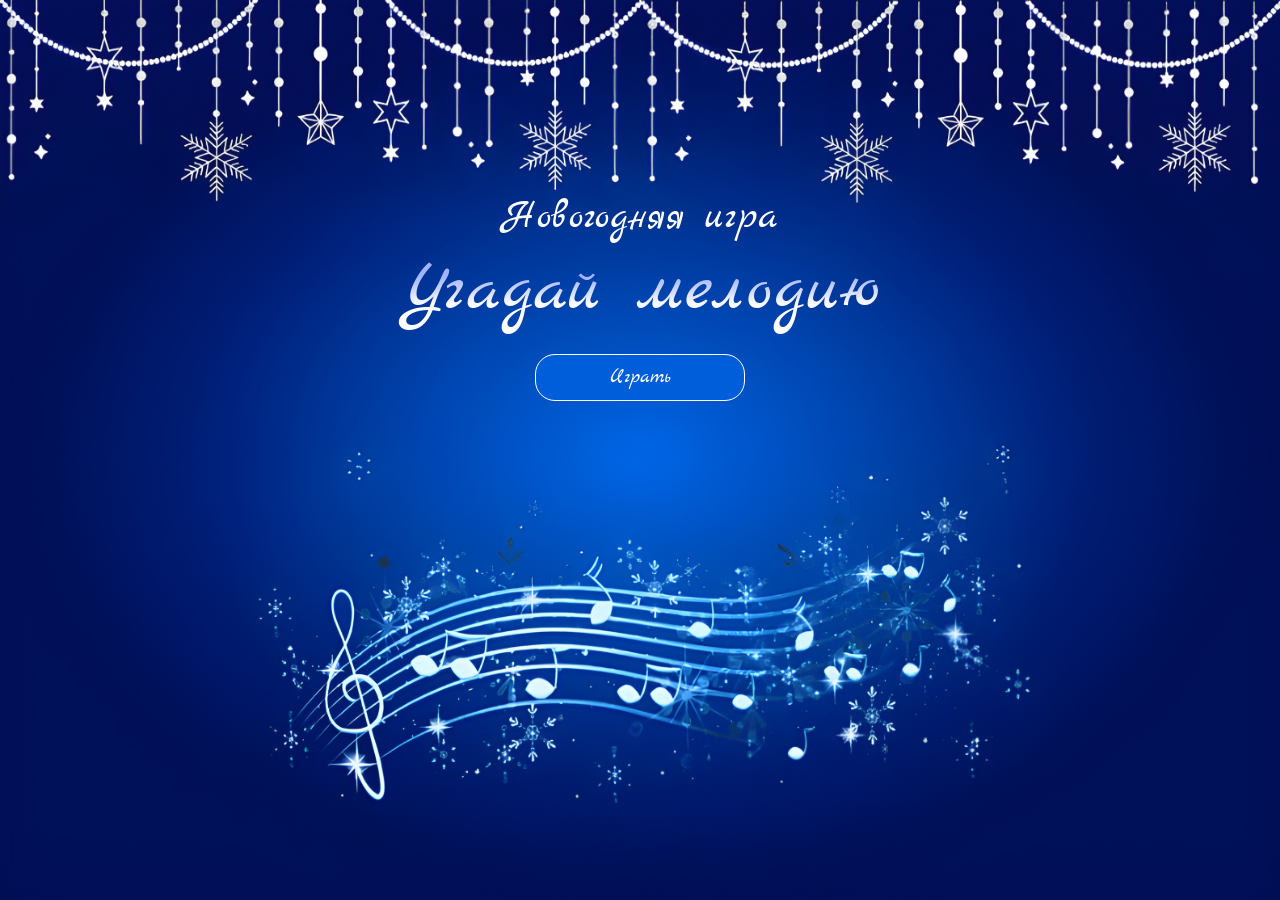
<file: index.html>
<!DOCTYPE html>
<html lang="en">
<head>
    <meta charset="UTF-8">
    <meta name="viewport" content="width=device-width, initial-scale=1.0">
    <link rel="stylesheet" href="./style.css">
    <script src="./script/jquery-3.6.0.slim.min.js"></script>
    <title>Document</title>
</head>
<body>
    

   <div class="backgroundStart">
        <img src="./img/b.png" alt="">
        <div class="start">
            <p id="pTitle">Новогодняя игра</p>
            <p id="pTitleGame">Угадай мелодию</p>
            <button id="buttonStart">Играть</button>
        </div>
    </div>
<div class="containerModal">
    <div id="modalStart">
        
        <p>Приветствую!</p>
        <p>Представляю Вам свою игру “Угадай мелодию”. Правила просты и понятны. Необходимо прослушать мелодию и одгадать ее название. Уровни начнуться от самого легкого, до сложного. Но не отчаивайтесь и не унывайте, если не угадаете, праздничное настроение всё равно останется с Вами!</p>
        <p>Приятной игры!</p>
        
            <button id="modalButton">Начать</button>
    </div>
</div>


<div class="containerMusic">


    <!-- <script type='text/javascript' src='http://mvcreative.ru/example/6/1/snow.js'></script>  -->
<!-- <script type='text/javascript'> 
var aaSnowConfig = {snowflakes: '200'}; 
</script> -->

<!-- <audio id="myAudio" src="./мелодии/прав_ответ.mp3" preload="auto"> -->
    
    <!-- гирлянда -->
    <div class="gir_1" id="gir"></div>

    <audio id="error_answer" src="./мелодии/не_прав_ответ.mp3" preload="auto">
    </audio>
    <audio id="right_answer" src="./мелодии/прав_ответ.mp3" preload="auto">
    </audio>

    
    <!-- ------------------1 уровень--------------------------- -->
    <div id="music_level_1">
        <h3>1 уровень</h3>
        <div class="Button_musics">
            <!-- кнопка старта и паузы -->
            <button class="but_start_pause" onclick="func_start_pause_1()" id="start1">
                <img class="start_pause_music" src="./img/запуск.png" alt="">
            </button>
            <button class="but_start_pause" onclick="func_start_pause_1()" id="pause1">
                <img class="start_pause_music" src="./img/пауза.png" alt="">
            </button>
        </div>


        <audio id="myAudio_1" src="./мелодии/В_лесу_родилась_елочка.mp3" preload="auto">
        </audio>
        <audio id="myAudio_1_after" src="./мелодии/После_ответа_В_лесу_родилась_елочка.mp3" preload="auto">
        </audio>

        <!-- варианты 1 уровень  2-->
        <div class="musics">
            <button class="musicBut" id="music1_1">Маленькой елочке холодно зимой</button>
            <button class="musicBut" id="music1_2">В лесу родилась ёлочка</button>
            <button class="musicBut" id="music1_3">Новогодняя-Дискотека Авария</button>
        </div>
        <!-- кнопка на след уровень -->
        <button class="next_level" id="next_level_1_2">Следующий уровень</button>

    </div>

    <!-- ------------------2 уровень--------------------------- -->
    <div id="music_level_2">
        <h3>2 уровень</h3>
        <div class="Button_musics">
            <!-- кнопка старта и паузы -->
            <button class="but_start_pause" onclick="func_start_pause_2()" id="start2">
                <img class="start_pause_music" src="./img/запуск.png" alt="">
            </button>
            <button class="but_start_pause" onclick="func_start_pause_2()" id="pause2">
                <img class="start_pause_music" src="./img/пауза.png" alt="">
            </button>
        </div>


        <audio id="myAudio_2" src="./мелодии/Расскажи_снегурочка_фрагмент.mp3" preload="auto">
        </audio>
        <audio id="myAudio_2_after" src="./мелодии/После_ответа_Расскажи_снегурочка.mp3" preload="auto">
        </audio>

        <!-- варианты 2 уровень  3-->
    <div class="musics">
        <button class="musicBut" id="music2_1">Маленькой елочке холодно зимой</button>
        <button class="musicBut" id="music2_2">Песня о снежинке</button>
        <button class="musicBut" id="music2_3">Расскажи снегурочка, где была</button>
    </div>
    <!-- кнопка на след уровень -->
    <!-- <button class="next_level" onclick="next_level_2()" id="next_level_2_3">Следующий уровень</button> -->
    <button class="next_level" id="next_level_2_3">Следующий уровень</button>
    </div>



    <!-- ------------------3 уровень--------------------------- -->
    <div id="music_level_3">
        <h3>3 уровень</h3>
        <div class="Button_musics">
            <!-- кнопка старта и паузы -->
            <button class="but_start_pause" onclick="func_start_pause_3()" id="start3">
                <img class="start_pause_music" src="./img/запуск.png" alt="">
            </button>
            <button class="but_start_pause" onclick="func_start_pause_3()" id="pause3">
                <img class="start_pause_music" src="./img/пауза.png" alt="">
            </button>
        </div>


        <audio id="myAudio_3" src="./мелодии/Кабы_не_было_зимы.mp3" preload="auto">
        </audio>
        <audio id="myAudio_3_after" src="./мелодии/После_ответа_Кабы_не_было_зимы.mp3" preload="auto">
        </audio>

        <!-- варианты 3 уровень  3-->
    <div class="musics">
        <button class="musicBut" id="music3_1">Новогодние игрушки</button>
        <button class="musicBut" id="music3_2">Ёлочка-ёлка</button>
        <button class="musicBut" id="music3_3">Кабы не было зимы</button>
    </div>
    <!-- кнопка на след уровень -->
    <!-- <button class="next_level" onclick="next_level_2()" id="next_level_2_3">Следующий уровень</button> -->
    <button class="next_level" id="next_level_3_4">Следующий уровень</button>
    </div>

    <!-- ------------------4 уровень--------------------------- -->
    <div id="music_level_4">
        <h3>4 уровень</h3>
        <div class="Button_musics">
            <!-- кнопка старта и паузы -->
            <button class="but_start_pause" onclick="func_start_pause_4()" id="start4">
                <img class="start_pause_music" src="./img/запуск.png" alt="">
            </button>
            <button class="but_start_pause" onclick="func_start_pause_4()" id="pause4">
                <img class="start_pause_music" src="./img/пауза.png" alt="">
            </button>
        </div>


        <audio id="myAudio_4" src="./мелодии/Маленькой_елочке_холодно_зимой.mp3" preload="auto">
        </audio>
        <audio id="myAudio_4_after" src="./мелодии/После_ответа_маленькой_елочке.mp3" preload="auto">
        </audio>

        <!-- варианты 4 уровень  1-->
        <div class="musics">
            <button class="musicBut" id="music4_1">Маленькой елочке холодно зимой</button>
            <button class="musicBut" id="music4_2">Новогодние игрушки</button>
            <button class="musicBut" id="music4_3">Снежинка(Пока часы 12 бьют)</button>
        </div>
    <!-- кнопка на след уровень -->
    <!-- <button class="next_level" onclick="next_level_2()" id="next_level_2_3">Следующий уровень</button> -->
    <button class="next_level" id="next_level_4_5">Следующий уровень</button>
    </div>


    <!-- ------------------5 уровень--------------------------- -->
    <div id="music_level_5">
        <h3>5 уровень</h3>
        <div class="Button_musics">
            <!-- кнопка старта и паузы -->
            <button class="but_start_pause" onclick="func_start_pause_5()" id="start5">
                <img class="start_pause_music" src="./img/запуск.png" alt="">
            </button>
            <button class="but_start_pause" onclick="func_start_pause_5()" id="pause5">
                <img class="start_pause_music" src="./img/пауза.png" alt="">
            </button>
        </div>

        <audio id="myAudio_5" src="./мелодии/Новогодняя-Дискотека Авария.mp3" preload="auto">
        </audio>
        <audio id="myAudio_5_after" src="./мелодии/После_ответа_Новогодняя.mp3" preload="auto">
        </audio>

        <!-- варианты 5 уровень  3-->
        <div class="musics">
            <button class="musicBut" id="music5_1">Новогодние игрушки</button>
            <button class="musicBut" id="music5_2">Три белых коня</button>
            <button class="musicBut" id="music5_3">Новогодняя-Дискотека Авария</button>
        </div>
    <!-- кнопка на след уровень -->
    <button class="next_level" id="next_level_5_6">Следующий уровень</button>
    </div>

    
<!-- ------------------6 уровень--------------------------- -->
    <div id="music_level_6">
        <h3>6 уровень</h3>
        <div class="Button_musics">
            <!-- кнопка старта и паузы -->
            <button class="but_start_pause" onclick="func_start_pause_6()" id="start6">
                <img class="start_pause_music" src="./img/запуск.png" alt="">
            </button>
            <button class="but_start_pause" onclick="func_start_pause_6()" id="pause6">
                <img class="start_pause_music" src="./img/пауза.png" alt="">
            </button>
        </div>
        
        <audio id="myAudio_6" src="./мелодии/Снежинка(Пока_часы_12_бьют).mp3" preload="auto">
        </audio>
        <audio id="myAudio_6_after" src="./мелодии/После_ответа_Пока_часы_12_бьют.mp3" preload="auto">
        </audio>

        <!-- варианты 6 уровень  2-->
        <div class="musics">
            <button class="musicBut" id="music6_1">Ёлочка-ёлка</button>
            <button class="musicBut" id="music6_2">Снежинка<br>(Пока_часы_12_бьют)</button>
            <button class="musicBut" id="music6_3">Потолок ледяной, дверь скрипучая</button>
        </div>
    <!-- кнопка на след уровень -->
    <button class="next_level" id="next_level_6_7">Следующий уровень</button>
    </div>


    <!-- ------------------7 уровень--------------------------- -->
    <div id="music_level_7">
        <h3>7 уровень</h3>
        <div class="Button_musics">
            <!-- кнопка старта и паузы -->
            <button class="but_start_pause" onclick="func_start_pause_7()" id="start7">
                <img class="start_pause_music" src="./img/запуск.png" alt="">
            </button>
            <button class="but_start_pause" onclick="func_start_pause_7()" id="pause7">
                <img class="start_pause_music" src="./img/пауза.png" alt="">
            </button>
        </div>
        
        <audio id="myAudio_7" src="./мелодии/Зима-холода.mp3" preload="auto">
        </audio>
        <audio id="myAudio_7_after" src="./мелодии/После_ответа_зима-холода.mp3" preload="auto">
        </audio>

        <!-- варианты 7 уровень  2-->
        <div class="musics">
            <button class="musicBut" id="music7_1">Ёлки</button>
            <button class="musicBut" id="music7_2">Зима-холода</button>
            <button class="musicBut" id="music7_3">Звенит январская вьюга</button>
        </div>
    <!-- кнопка на след уровень -->
    <button class="next_level" id="next_level_7_8">Следующий уровень</button>
    </div>


    <!-- ------------------8 уровень--------------------------- -->
    <div id="music_level_8">
        <h3>8 уровень</h3>
        <div class="Button_musics">
            <!-- кнопка старта и паузы -->
            <button class="but_start_pause" onclick="func_start_pause_8()" id="start8">
                <img class="start_pause_music" src="./img/запуск.png" alt="">
            </button>
            <button class="but_start_pause" onclick="func_start_pause_8()" id="pause8">
                <img class="start_pause_music" src="./img/пауза.png" alt="">
            </button>
        </div>
        
        <audio id="myAudio_8" src="./мелодии/Потолок_ледяной.mp3" preload="auto">
        </audio>
        <audio id="myAudio_8_after" src="./мелодии/После_ответа_Потолок_ледяной.mp3" preload="auto">
        </audio>

        <!-- варианты 8 уровень  1-->
        <div class="musics">
            <button class="musicBut" id="music8_1">Потолок ледяной, дверь скрипучая</button>
            <button class="musicBut" id="music8_2">Новогодние игрушки</button>
            <button class="musicBut" id="music8_3">Новый год</button>
        </div>
    <!-- кнопка на след уровень -->
    <button class="next_level" id="next_level_8_9">Следующий уровень</button>
    </div>


    <!-- ------------------9 уровень--------------------------- -->
    <div id="music_level_9">
        <h3>9 уровень</h3>
        <div class="Button_musics">
            <!-- кнопка старта и паузы -->
            <button class="but_start_pause" onclick="func_start_pause_9()" id="start9">
                <img class="start_pause_music" src="./img/запуск.png" alt="">
            </button>
            <button class="but_start_pause" onclick="func_start_pause_9()" id="pause9">
                <img class="start_pause_music" src="./img/пауза.png" alt="">
            </button>
        </div>
        
        <audio id="myAudio_9" src="./мелодии/Три_белых_коня.mp3" preload="auto">
        </audio>
        <audio id="myAudio_9_after" src="./мелодии/После_ответа_Три_белых_коня.mp3" preload="auto">
        </audio>

        <!-- варианты 9 уровень  2-->
        <div class="musics">
            <button class="musicBut" id="music9_1">Новый год</button>
            <button class="musicBut" id="music9_2">Три белых коня</button>
            <button class="musicBut" id="music9_3">Новогодние игрушки</button>
        </div>
    <!-- кнопка на след уровень -->
    <button class="next_level" id="next_level_9_10">Следующий уровень</button>
    </div>

<!-- ------------------10 уровень--------------------------- -->
    <div id="music_level_10">
        <h3>10 уровень</h3>
        <div class="Button_musics">
            <!-- кнопка старта и паузы -->
            <button class="but_start_pause" onclick="func_start_pause_10()" id="start10">
                <img class="start_pause_music" src="./img/запуск.png" alt="">
            </button>
            <button class="but_start_pause" onclick="func_start_pause_10()" id="pause10">
                <img class="start_pause_music" src="./img/пауза.png" alt="">
            </button>
        </div>
        
        <audio id="myAudio_10" src="./мелодии/Звенит_январская_вьюга.mp3" preload="auto">
        </audio>
        <audio id="myAudio_10_after" src="./мелодии/После_ответа_январская_вьюга.mp3" preload="auto">
        </audio>

        <!-- варианты 10 уровень  3-->
        <div class="musics">
            <button class="musicBut" id="music10_1">Ёлки</button>
            <button class="musicBut" id="music10_2">Последний час декабря</button>
            <button class="musicBut" id="music10_3">Звенит январская вьюга</button>
        </div>
    <!-- кнопка на след уровень -->
    <button class="next_level" id="next_level_10">Следующий уровень</button>
    </div>
 
</div>
<div class="finish">
    <div class="container_finish">
        <h2>Поздравляю! Вы прошли игру!</h2>
        <p id="balls">Вы получили</p>
    </div>
    <div class="btn-reload">
        Заново
        <div class="btn-ripple"></div>
    </div>
</div>

    <script src="./script/script.js"></script> 
</body>
</html>
</file>
<file: style.css>
* {
    margin: 0;
    padding: 0;
    box-sizing: border-box;
}

@font-face {
    font-family: 'Mark Script'; 
    src: url(./markscript/marckscript.ttf); 
}

body {
    width: 100%;
    height: 100%;
    font-family: 'Mark Script';
    background-image: url(./img/фон.png);
    background-size: cover; /* Гарантирует, что фоновое изображение покрывает все тело. */
    background-repeat: no-repeat; /*Предотвращает повторение фонового изображения. */
}

h3{
    color: white;
    font-size: 20px;
    position: absolute;
    top:20%;
    left: 25%;  
}

/*гирлянда*/
#gir {
    display: none;
    position: absolute;
    top: 0;
    left: 0;
    background-image:url('./img/гирлянда.png');
    height: 62px;
    width: 100%;
    overflow: hidden;
    z-index: 1;
    pointer-events: none;
}  
.gir_1 {
    background-position: 0 1px
}  
.gir_2 {
    background-position: 0 -63px
}  
.gir_3 {
    background-position: 0 -124px
}


.backgroundStart img{
    position: absolute; 
    background-attachment: fixed;/*чтобы не прокручивалось*/
    background-position: 50% 50%;
    display: block;
    z-index: 1; 
    width: 100%;
    height: auto;
   object-fit: fill;
    height: 100vh;
    background-repeat: no-repeat;
}

.start {
    padding-top: 15%;
    display: flex;
    align-items: center;
    flex-direction: column;
}


/* название на гл странице*/
#pTitle {
    
    font-size: 40px;
    z-index: 2;
    color: white;
    margin-bottom: 5px;
}

#pTitleGame {
   /* color:linear-gradient(#ffffff, #000dc2); */
   background: linear-gradient(0deg, #ffffff 33%, #a1b4ff 66%);
   -webkit-background-clip:text;
   -webkit-text-fill-color: transparent;
   /*color: #0B2349;*/
   width:100%;/*не дает обрезать текст*/
   text-align:center;
   font-size: 70px;
    z-index: 2;
    color: white;
    margin-bottom: 20px;
}

/* стартовая кнопка */
#buttonStart {
    font-family: 'Mark Script';
    font-size: 20px;
    z-index: 2;
    color: white;
    background-color: #005EDB;
    border: 1.5px solid white;
    border-radius: 20px;
    padding: 10px 20px;
    width: 210px;
    transition: background-color 1s ease, transform 0.5s ease-in-out; 
}

#buttonStart:hover {
    cursor: pointer;
    transform: scale(1.1);
    background-color: #061b92;
}

.containerModal{
     display: none;
}


/* модальное окно */
#modalStart {
   
    line-height: 1.3;
    position: absolute;
    font-family: 'Mark Script';
    font-size: 20px;
    top: 50%;
    left: 50%;
    width: auto;
    height: auto;
    padding: 30px;
    background-color: #010B53;
    z-index: 1;
    color: white;
    display: flex;
    flex-direction: column;
    align-items: center;
    justify-content: center;
    border-radius: 20px;
    border: 1.5px solid white;
    transform: translate(-50%, -50%); 
}

/* модальная кнопка */
#modalButton {
    margin-top: 30px;
    font-family: 'Mark Script';
    font-size: 20px;
    z-index: 2;
    color: white;
    background-color: #005EDB;
    border: 1.5px solid white;
    border-radius: 20px;
    padding: 10px 20px;
    width: 180px;
    transition: background-color 1s ease, transform 0.5s ease-in-out; 
}

#modalButton:hover {
    cursor: pointer;
    transform: scale(1.1);
    background-color: #061b92;
}


#music_level_1, #music_level_2,
#music_level_3, #music_level_4,
#music_level_5, #music_level_6,
#music_level_7, #music_level_8,
#music_level_9, #music_level_10{
    display: flex;
    
    flex-direction: column;
     align-items: center;
    justify-content: center; 
    align-self: center;
    display: none;
}
#music1_1, #music1_2, #music1_3,
#music2_1, #music2_2, #music2_3,
#music3_1, #music3_2, #music3_3,
#music4_1, #music4_2, #music4_3,
#music5_1, #music5_2, #music5_3,
#music6_1, #music6_2, #music6_3,
#music7_1, #music7_2, #music7_3,
#music8_1, #music8_2, #music8_3,
#music9_1, #music9_2, #music9_3,
#music10_1, #music10_2, #music10_3{
 margin-bottom: 30px;   
}
.musicBut{
    cursor: pointer;
    font-family: 'Mark Script';
    font-size: 20px;
    margin: 10px;
    color: white;
    background-color: #005EDB;
    border: 0.1px solid white;
    box-shadow: 0 4px 12px rgba(0, 8, 92, 0.676), 0 16px 20px rgba(67, 92, 232, 0.566);
    border-radius: 20px;
    padding: 10px 20px;
    padding: 10px;
    height: 70px;
    width: 210px;
    transition: background-color 1s ease, transform 0.5s ease-in-out; 
}

.containerMusic{
    z-index: 2;
    display: flex;
    flex-direction: column;
    align-items: center;
    justify-content: center;
}
.Button_musics{
    margin-top: 20%;
    display: flex;
    flex-direction: column;
    align-items: center;
}
.musics{
    margin-top: 30px;
    margin-bottom: 60px;
    display: flex;
    flex-direction: row;
    align-items: center;
    justify-content: center;
}

.but_start_pause{
    box-shadow: 0 4px 12px rgba(0, 8, 92, 0.676), 0 12px 20px rgba(67, 92, 232, 0.566);
    background-color: #005EDB;
    border: none;
    border-radius: 50%;
    width: 100px;
    height: 100px;
    cursor: pointer;
    display: flex;
    align-items: center;
}


.start_pause_music{
    padding: 10px;
    width: 100px;
    height: 100px;
}


#start1, #start2, #start3, #start4,
#start5, #start6, #start7, #start8,
#start9, #start10{
    display: block;
}
#pause1, #pause2, #pause3, #pause4,
#pause5, #pause6, #pause7, #pause8,
#pause9, #pause10{
    display: none;
}


/*когда отгадали, прав.ответ*/
.great{
    margin-top: 20%;
    transition: transform 1s;
    transform: scale(2);
    border: 1px solid rgb(0, 255, 51);
}
/*когда отгадали, не прав.ответ*/
.great_not_the_right_answer{
    display: none;
    margin-bottom: 30px;
}


/*когда ошиблись, не прав.ответ*/
.error{
    border: 1px solid red;
}

/*когда ошиблись, прав.ответ*/
.error_right_answer:disabled{
    margin: 10px;
    transition: transform 1s;
    transform: scale(1.2);
    border: 1px solid rgb(0, 255, 51);
}


.next_level{
    cursor: pointer;
    font-family: 'Mark Script';
    font-size: 20px;
    margin: 10px;
    color: #005EDB;
    background-color: #ffffff;
    border: none;
    box-shadow: 0 4px 12px rgba(0, 8, 92, 0.676), 0 12px 20px rgba(3, 12, 64, 0.566);
    border-radius: 20px;
    padding: 10px 20px;
    width: 210px;
    transition: background-color 1s ease;
    display: none;
}
.next_level_error{
    display: block;
    margin-left: 35%;
}

.next_level:hover{
    cursor: pointer;
    background-color: #061b92;
    color: #ffffff;
}

.finish{
    margin-top: 200px;
    /* height: 200px; */
    display: flex;
    align-items: center;
    justify-content: center;
    flex-direction: column;
}

.container_finish{
    display: flex;
    align-items: center;
    justify-content: center;
    display: none;
}
h2{
    display: flex;
    flex-direction: column;
    align-items: center;
    justify-content: center;
    color: white;
    font-size: 30px;
    /* top:35%;
    left: 45%;   */
}

#balls{
    display: flex;
    flex-direction: column;
    justify-content: center;
    align-items: center;
    color: white;
    font-size: 25px;
}


.btn-reload{
    display: flex;
    align-items: center;
    justify-content: center;
    margin-top: 40px;
    
    font-size: 20px;
    cursor: pointer;
    font-family: 'Mark Script';

    color: #005EDB;
    background-color: #ffffff;
    border: none;
    box-shadow: 0 4px 12px rgba(0, 8, 92, 0.676), 0 12px 20px rgba(3, 12, 64, 0.566);
    border-radius: 20px;
    padding: 10px 20px;
    width: 210px;
    transition: background-color 1s ease;
    display: none;
}

.btn-reload:hover{
    cursor: pointer;
    background-color: #061b92;
    color: #ffffff;
}

@media (min-width: 1100px) {
    .Button_musics{
        margin-top: 300px;
    }
    
  }
</file>
